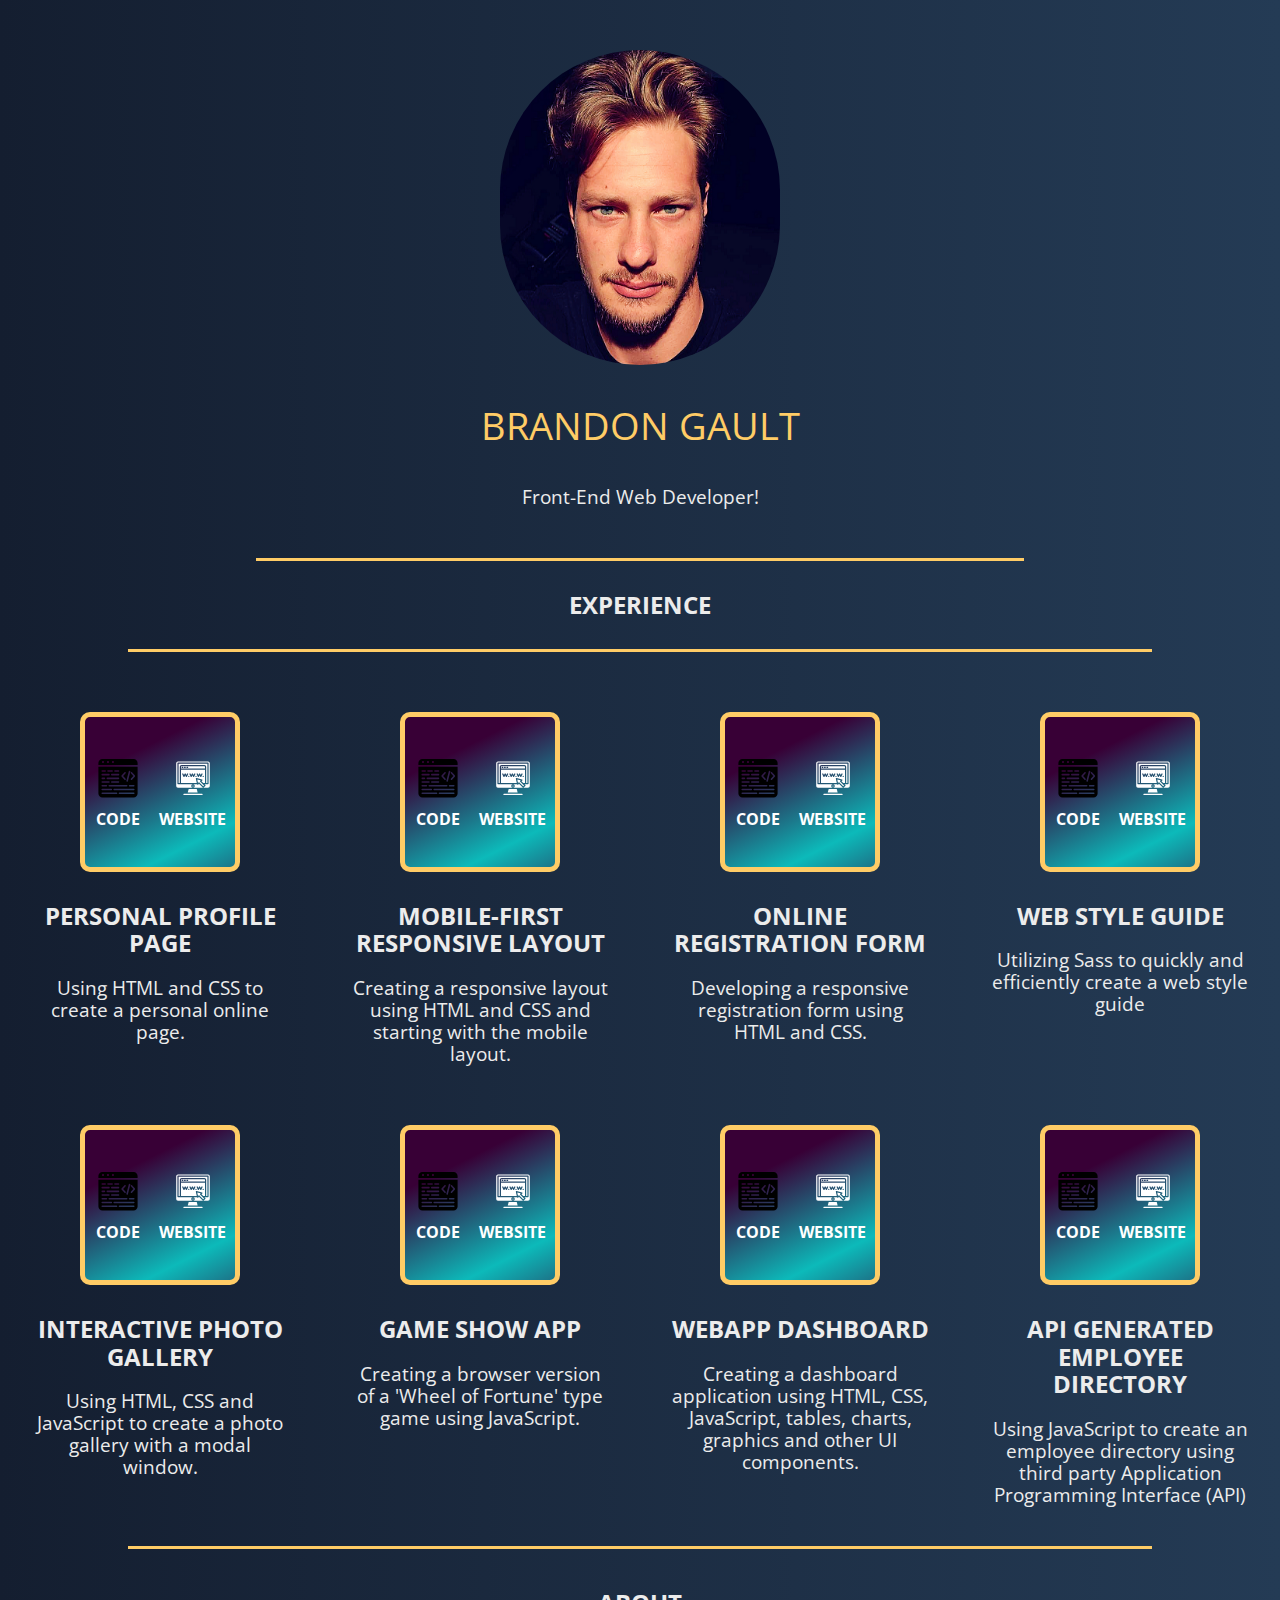
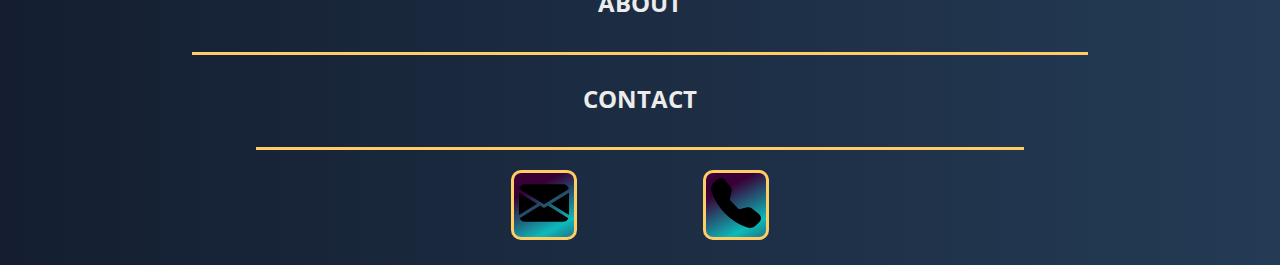
<file: index.html>
<!doctype html>
<html lang="en">
  <head>
    <!-- Required meta tags -->
    <meta charset="utf-8">
    <meta name="viewport" content="width=device-width, initial-scale=1">
    <link href="css/normalize.css" rel="stylesheet">
    <link href="css/styles.css" rel="stylesheet">
    <link rel="preconnect" href="https://fonts.googleapis.com">
    <link rel="preconnect" href="https://fonts.gstatic.com" crossorigin>
    <link href="https://fonts.googleapis.com/css2?family=Open+Sans:wght@300&display=swap" rel="stylesheet">
    <title>Brandon Gault: Portfolio</title>
  </head>
  <body>
    <img class="profile-img grow" src="images/profile-main.jpeg" alt="a picture of me!">

      <div class="text">
        <p class="profile-name grow">BRANDON GAULT</p>
          <p class="description-size">Front-End Web Developer!</p>
      </div>



<!---------------------------------------------------
--------------------- EXPERIENCE --------------------
---------------------------------------------------->
    <div class="split-1 grow"></div>
      <h2 class="text">EXPERIENCE</h2>
    <div class="split-2 grow"></div>

<!-- PROJECT 1 -->
  <div class="project-container">
    <div class="col">
    <div class="icon-div effect btn-grad">
      <div>
        <a href="https://github.com/brandongault/techdegree-project-1">
          <img class="code-svg grow" src="images/code.svg" alt="icon of source code">
        </a>
        <h4 class="icon-text">CODE</h4>
      </div>
      <div>
        <a href="https://brandongault.github.io/Personal-Profile-Page/">
          <img class="website-svg grow" src="images/website.svg" alt="icon of a webpage">
        </a>
        <h4 class="icon-text">WEBSITE</h4>
      </div>
    </div>
        <div class="text">
          <h2>PERSONAL PROFILE PAGE</h2>
            <p class="description-size">Using HTML and CSS to create a personal online page.</p>
        </div>
    </div>

<!-- PROJECT 2 -->
  <div class="col">
    <div class="icon-div effect btn-grad">
      <div>
        <a href="https://github.com/brandongault/techdegree-project-2">
          <img class="code-svg grow" src="images/code.svg" alt="icon of source code">
        </a>
        <h4 class="icon-text">CODE</h4>
      </div>
      <div>
        <a href="https://brandongault.github.io/Mobile-First-Responsive-Layout/">
          <img class="website-svg grow" src="images/website.svg" alt="icon of a webpage">
        </a>
        <h4 class="icon-text">WEBSITE</h4>
      </div>
    </div>
        <div class="text">
          <h2>MOBILE-FIRST RESPONSIVE LAYOUT</h2>
            <p class="description-size">Creating a responsive layout using HTML and CSS and starting with the mobile layout.</p>
        </div>
    </div>
<!-- PROJECT 3 -->
  <div class="col">
    <div class="icon-div effect btn-grad">
      <div>
        <a href="https://github.com/brandongault/techdegree-project-3">
          <img class="code-svg grow" src="images/code.svg" alt="icon of source code">
        </a>
        <h4 class="icon-text">CODE</h4>
      </div>
      <div>
        <a href="https://brandongault.github.io/Online-Registration-Form/">
          <img class="website-svg grow" src="images/website.svg" alt="icon of a webpage">
        </a>
        <h4 class="icon-text">WEBSITE</h4>
      </div>
    </div>
        <div class="text">
          <h2>ONLINE REGISTRATION FORM</h2>
            <p class="description-size">Developing a responsive registration form using HTML and CSS.</p>
        </div>
    </div>
<!-- PROJECT 4 -->
  <div class="col">
    <div class="icon-div effect btn-grad">
      <div>
        <a href="https://github.com/brandongault/techdegree-project-4">
          <img class="code-svg grow" src="images/code.svg" alt="icon of source code">
        </a>
        <h4 class="icon-text">CODE</h4>
      </div>
      <div>
        <a href="https://brandongault.github.io/Web-Style-Guide/">
          <img class="website-svg grow" src="images/website.svg" alt="icon of a webpage">
        </a>
        <h4 class="icon-text">WEBSITE</h4>
      </div>
    </div>
        <div class="text">
          <h2>WEB STYLE GUIDE</h2>
            <p class="description-size">Utilizing Sass to quickly and efficiently create a web style guide</p>
        </div>
    </div>
<!-- PROJECT 5 -->
  <div class="col">
    <div class="icon-div effect btn-grad">
      <div>
        <a href="https://github.com/brandongault/techdegree-project-5">
          <img class="code-svg grow" src="images/code.svg" alt="icon of source code">
        </a>
        <h4 class="icon-text">CODE</h4>
      </div>
      <div>
        <a href="https://brandongault.github.io/Interactive-Photo-Gallery/">
          <img class="website-svg grow" src="images/website.svg" alt="icon of a webpage">
        </a>
        <h4 class="icon-text">WEBSITE</h4>
      </div>
    </div>
        <div class="text">
          <h2>INTERACTIVE PHOTO GALLERY</h2>
            <p class="description-size">Using HTML, CSS and JavaScript to create a photo gallery with a modal window.</p>
        </div>
    </div>
<!-- PROJECT 6 -->
  <div class="col">
    <div class="icon-div effect btn-grad">
      <div>
        <a href="https://github.com/brandongault/techdegree-project-6">
          <img class="code-svg grow" src="images/code.svg" alt="icon of source code">
        </a>
        <h4 class="icon-text">CODE</h4>
      </div>
      <div>
        <a href="https://brandongault.github.io/Game-Show-App/">
          <img class="website-svg grow" src="images/website.svg" alt="icon of a webpage">
        </a>
        <h4 class="icon-text">WEBSITE</h4>
      </div>
    </div>
        <div class="text">
          <h2>GAME SHOW APP</h2>
            <p class="description-size">Creating a browser version of a 'Wheel of Fortune' type game using JavaScript.</p>
        </div>
    </div>
<!-- PROJECT 7 -->
  <div class="col">
    <div class="icon-div effect btn-grad">
      <div>
        <a href="https://github.com/brandongault/techdegree-project-7">
          <img class="code-svg grow" src="images/code.svg" alt="icon of source code">
        </a>
        <h4 class="icon-text">CODE</h4>
      </div>
      <div>
        <a href="https://brandongault.github.io/WebApp-Dashboard/">
          <img class="website-svg grow" src="images/website.svg" alt="icon of a webpage">
        </a>
        <h4 class="icon-text">WEBSITE</h4>
      </div>
    </div>
        <div class="text">
          <h2>WEBAPP DASHBOARD</h2>
            <p class="description-size">Creating a dashboard application using HTML, CSS, JavaScript, tables, charts, graphics and other UI components.</p>
        </div>
    </div>
<!-- PROJECT 8 -->
  <div class="col">
    <div class="icon-div effect btn-grad">
      <div>
        <a href="https://github.com/brandongault/techdegree-project-8">
          <img class="code-svg grow" src="images/code.svg" alt="icon of source code">
        </a>
        <h4 class="icon-text">CODE</h4>
      </div>
      <div>
        <a href="https://brandongault.github.io/Employee-Directory-With-API/">
          <img class="website-svg grow" src="images/website.svg" alt="icon of a webpage">
        </a>
        <h4 class="icon-text">WEBSITE</h4>
      </div>
    </div>
        <div class="text">
          <h2>API GENERATED EMPLOYEE DIRECTORY</h2>
            <p class="description-size">Using JavaScript to create an employee directory using third party Application Programming Interface (API)</p>
        </div>
      </div>
    </div>

<!---------------------------------------------------
--------------------- ABOUT -------------------------
---------------------------------------------------->

<div class="split-2 grow"></div>
  <a href="about.html">
    <h2 class="text grow" id="about">ABOUT</h2>
  </a>



<!---------------------------------------------------
--------------------- CONTACT -----------------------
---------------------------------------------------->


    <div class="split-3 grow"></div>
      <h2 class="text" id="social">CONTACT</h2>
      <div class="split-1 grow"></div>

      <div class="social-container">

<!-- email -->
        <div class="social-div effect btn-grad">
            <div class="social-icon">
              <a href="mailto:brandongault8@gmail.com">
                <img class="social-svg" src="images/email.svg" alt="icon of email">
              </a>
            </div>
        </div>

<!-- telephone -->
        <div class="social-div effect btn-grad">
            <div class="social-icon">
              <a href="tel:2695359493" onclick="ga('send', 'event', { eventCategory: 'Contact', eventAction: 'Call', eventLabel: 'Mobile Button'});">
                <img class="social-svg" src="images/telephone.svg" alt="icon of a telephone">
              </a>
            </div>
        </div>

      </div> <!-- grid-container end -->

      <script src="js/app.js"></script>
  </body>
</html>
</file>
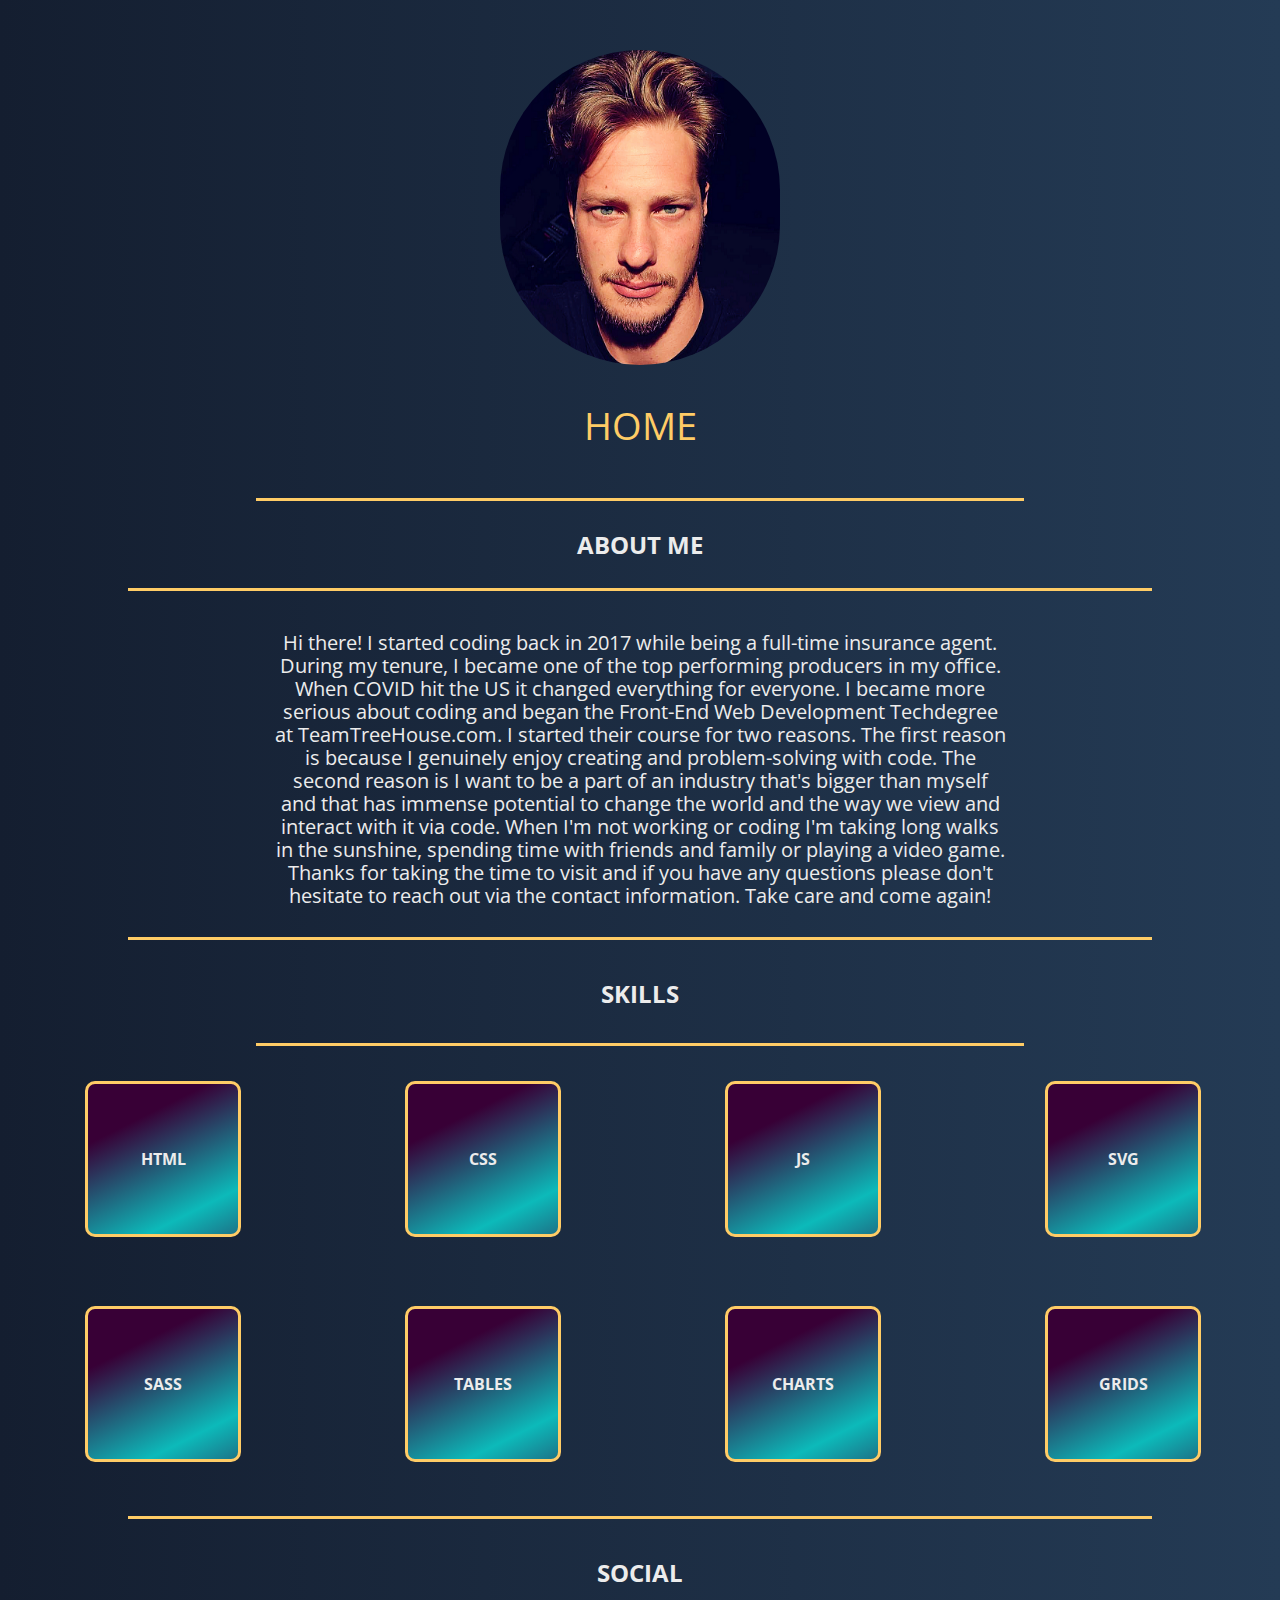
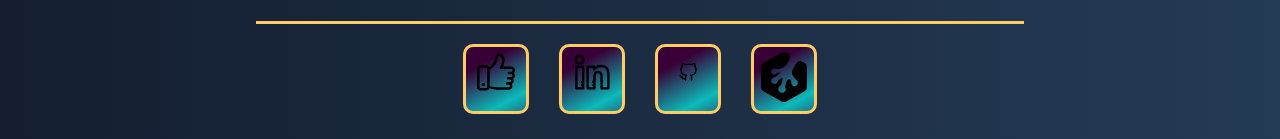
<file: about.html>
<!doctype html>
<html lang="en">
  <head>
    <meta charset="utf-8">
    <meta name="viewport" content="width=device-width, initial-scale=1">
    <link href="css/normalize.css" rel="stylesheet">
    <link href="css/styles.css" rel="stylesheet">
    <link rel="preconnect" href="https://fonts.googleapis.com">
    <link rel="preconnect" href="https://fonts.gstatic.com" crossorigin>
    <link href="https://fonts.googleapis.com/css2?family=Open+Sans:wght@300&display=swap" rel="stylesheet">
    <title>Brandon Gault: About</title>
  </head>

<body>
  <div class=pro-img-div>
    <img class="profile-img grow" src="images/profile-main.jpeg" alt="a picture of me!">
  </div>
    <div class="text">
      <a href="index.html"><p class="profile-name grow">HOME</p></a>
    </div>

<!---------------------------------------------------
--------------------- ABOUT ME --------------------
---------------------------------------------------->
    <div class="split-1 grow"></div>
      <h2 class="text">ABOUT ME</h2>

      <div class="split-2 grow"></div>
        <div class="text">
          <p class="about-box"> Hi there! I started coding back in 2017 while being a full-time
             insurance agent. During my tenure, I became one of the top performing producers in my office.
             When COVID hit the US it changed everything for everyone. I became
             more serious about coding and began the Front-End Web Development
             Techdegree at TeamTreeHouse.com. I started their course for two
             reasons. The first reason is because I genuinely enjoy creating
             and problem-solving with code. The second reason is I want to be
             a part of an industry that's bigger than myself and that has
             immense potential to change the world and the way we view and
             interact with it via code. When I'm not working or coding I'm taking
              long walks in the sunshine, spending time with friends and family
              or playing a video game. Thanks for taking the time to visit and
              if you have any questions please don't hesitate to reach out via
              the contact information. Take care and come again! </p>
        </div>

<!---------------------------------------------------
--------------------- SKILLS ------------------------
---------------------------------------------------->

    <div class="split-2 grow"></div>
      <h2 class="text" id="skills">SKILLS</h2>

        <div class="split-1 grow"></div>

          <div class="skill-container">

              <div class="drag-col">
                <div class="mydiv">
                  <div class="skill-div btn-grad grow mydivheader">
                    <p class="text"><strong>HTML</strong></p>
                  </div>
                </div>
              </div>

              <div class="drag-col">
                <div class="mydiv">
                  <div class="skill-div btn-grad grow mydivheader">
                    <p class="text"><strong>CSS</strong></p>
                  </div>
                </div>
              </div>

              <div class="drag-col">
                <div class="mydiv">
                  <div class="skill-div btn-grad grow mydivheader">
                    <p class="text"><strong>JS</strong></p>
                  </div>
                </div>
              </div>

              <div class="drag-col">
                <div class="mydiv">
                  <div class="skill-div btn-grad grow mydivheader">
                    <p class="text"><strong>SVG</strong></p>
                  </div>
                </div>
              </div>

              <div class="drag-col">
                <div class="mydiv">
                  <div class="skill-div btn-grad grow mydivheader">
                    <p class="text"><strong>SASS</strong></p>
                  </div>
                </div>
              </div>

              <div class="drag-col">
                <div class="mydiv">
                  <div class="skill-div btn-grad grow mydivheader">
                    <p class="text"><strong>TABLES</strong></p>
                  </div>
                </div>
              </div>

              <div class="drag-col">
                <div class="mydiv">
                  <div class="skill-div btn-grad grow mydivheader">
                    <p class="text"><strong>CHARTS</strong></p>
                  </div>
                </div>
              </div>

              <div class="drag-col">
                <div class="mydiv">
                  <div class="skill-div btn-grad grow mydivheader">
                    <p class="text"><strong>GRIDS</strong></p>
                  </div>
                </div>
              </div>

          </div> <!-- Skill Container End Tag -->

<!---------------------------------------------------
--------------------- SOCIAL ------------------------
---------------------------------------------------->

    <div class="split-2 grow"></div>
      <h2 class="text" id="social">SOCIAL</h2>

      <div class="split-1 grow"></div>

      <div class="social-container">

<!-- facebook -->
        <div class="social-div effect btn-grad">
            <div class="social-icon">
              <a href="https://www.facebook.com/brandon.gault.52">
                <img class="social-svg" src="images/facebook.svg" alt="icon of facebook">
              </a>
            </div>
        </div>

<!-- linkedin -->
        <div class="social-div effect btn-grad">
            <div class="social-icon">
              <a href="https://www.linkedin.com/feed/">
                <img class="social-svg" src="images/linkedin.svg" alt="icon of linkedin">
              </a>
            </div>
        </div>

<!-- github -->
        <div class="social-div effect btn-grad">
            <div class="social-icon">
              <a href="https://github.com/brandongault">
                <img class="social-svg" src="images/github.svg" alt="icon of github">
              </a>
            </div>
        </div>

<!-- treehouse -->
        <div class="social-div effect btn-grad">
            <div class="social-icon">
              <a href="https://teamtreehouse.com/brandongault">
                <img class="social-svg" src="images/treehouse.svg" alt="icon of treehouse">
              </a>
            </div>
        </div>

      </div> <!-- grid-container end -->

      <script src="js/app.js"></script>
</body>
</html>
</file>
<file: css/styles.css>
* {
  font-family: 'Open Sans', sans-serif;
  text-decoration: none;
  list-style-type: none;
  color: #ECECEC;
}

a {
  color: black;
}

body {
  background: #141E30;  /* fallback for old browsers */
  background: -webkit-linear-gradient(to left, #243B55, #141E30);
  background: linear-gradient(to left, #243B55, #141E30);
}

.icon-div {
  height:150px;
  width: 150px;
  border-radius: 20px;
  margin-right: auto;
  margin-left: auto;
  margin-top: 20px;
  display: block;
}

.text {
  margin: auto;
  text-align: center;
}

 .btn-grad {background-image: linear-gradient(to bottom right, #380036 20%, #0cbaba 60%, #380036 100%)}
 .btn-grad {
    text-transform: uppercase;
    transition: 0.5s;
    background-size: 200% auto;
  }

  .btn-grad:hover {
    background-position: right center; /* change the direction of the change here */
    color: #fff;
  }


  .mydiv {
    position: absolute;
    z-index: 4;
  }

  .mydivheader {
    cursor: move;
  }


/*-----------------------------------------------------------
---------------------- MEDIA QUERIES ------------------------
-----------------------------------------------------------*/

/*--------------------MOBILE------------------------*/
@media only screen and (min-width: 320px) {

.profile-img {
  height: 215px;
  width: 180px;
  border-radius: 360px;
  object-fit: cover;
  margin-right: auto;
  margin-left: auto;
  margin-top: 20px;
  margin-bottom: 20px;
  display: block;
}

.profile-name {
  font-size: 2.4rem;
  color: #FFCC66;
}

.description-size {
  font-size: 1.2rem;
}

.icon-div {
  height:150px;
  width: 150px;
  border-radius: 10px;
  border-style: solid;
  border-width: 5px;
  border-color: #FFCC66;
  display: flex;
  justify-content: space-around;
  align-items: center;
}

.icon-text {
  color: white;
  margin-top: auto;
  text-align: center;
}

.website-svg,
.code-svg {
  margin-top: 25px;
  height: 3rem;
  width: 3rem;
}

.website-svg {
  margin-left: 10px;
}

.text {
  margin: 30px;
  text-align: center;
}

.contact-text {
    margin-left: auto;
    margin-right: auto;
    text-align: center;
}

.split-1 {
  border-top: 3px solid #FFCC66;
  margin-top: 50px;
  margin-bottom: 20px;
  margin-right: 20%;
  margin-left: 20%;
}

.split-2 {
  border-top: 3px solid #FFCC66;
  margin-bottom: 40px;
  margin-right: 10%;
  margin-left: 10%;
}

.split-3 {
  border-top: 3px solid #FFCC66;
  margin-top: 50px;
  margin-bottom: 20px;
  margin-right: 15%;
  margin-left: 15%;
}

#about,
#skills,
#social {
  margin-bottom: -15px;
}

.project-container {
  display: flex;
  flex-wrap: wrap;
}

.skill-container {
  display: flex;
  flex-direction: column;
  height: 1425px;
}

.skill-div {
  height: 150px;
  width: 150px;
  border-radius: 10px;
  border-style: solid;
  border-width: 3px;
  border-color:  #FFCC66; /*gold*/
  display: flex;
  justify-content: space-around;
  align-items: center;
  margin-left: auto;
  margin-right: auto;
  margin-bottom: 15px;
  margin-top: 15px;
}

.drag-col {
  height: 150px;
  width: 150px;
  margin-bottom: 25px;
  margin-left: auto;
  margin-right: auto;
}

.col {
  margin-bottom: 10px;
  margin-left: auto;
  margin-right: auto;
}

/*-----------------------------------------------------------
---------------------- JS CSS ------------------------
-----------------------------------------------------------*/


/*-----------------------------------------------------------
---------------------- SVGs ------------------------
-----------------------------------------------------------*/

/*----------SOCIAL SVG---------------*/

.social-container {
  display: flex;
  flex-wrap: wrap;
  margin-left: auto;
  margin-right: auto;
}

.social-div {
  height: auto;
  width: auto;
  border-radius: 10px;
  border-style: solid;
  border-width: 3px;
  border-color:  #FFCC66; /*gold*/
  background-color: white;
  justify-content: center;
  display: flex;
  align-items: center;
  margin-bottom: 25px;
  margin-left: auto;
  margin-right: auto;
}

.social-svg {
  height: 50px;
  width: 50px;
  padding: 5px;
}

/*----------HOVER EFFECTS---------------*/

.effect:hover,
.effect:focus {
  transform: translateY(-0.25em);
}

.grow {
  transition: all .2s ease-in-out;
}
.grow:hover {
  transform: scale(1.1);
}

}

/*--------------------TABLET------------------------*/
@media only screen and (min-width: 768px) {

  .skill-container {
    display: grid;
    grid-template-columns: 50% 50%;
    grid-auto-rows: auto;
    height: 800px;
}

  .drag-col {
    height: 150px;
    width: 150px;
  }

  .col {
    width: 50%;
  }

  .profile-img {
    height: 315px;
    width: 280px;
    margin-top: 50px;
  }

  .social-container {
    margin-left: 30%;
    margin-right: 30%;
  }

}

/*--------------------DESKTOP------------------------*/
@media only screen and (min-width: 1024px) {

  .skill-container {
    display: grid;
    grid-template-columns: 25% 25% 25% 25%;
    grid-auto-rows: auto;
    height: 450px;
}

  .drag-col {
    height: 150px;
    width: 150px;
  }

  .about-box {
    margin-left: 20%;
    margin-right: 20%;
    font-size: 20px;
  }

  .col {
    width: 25%;
  }

  .social-container {
    margin-left: 35%;
    margin-right: 35%;
  }

}
</file>
